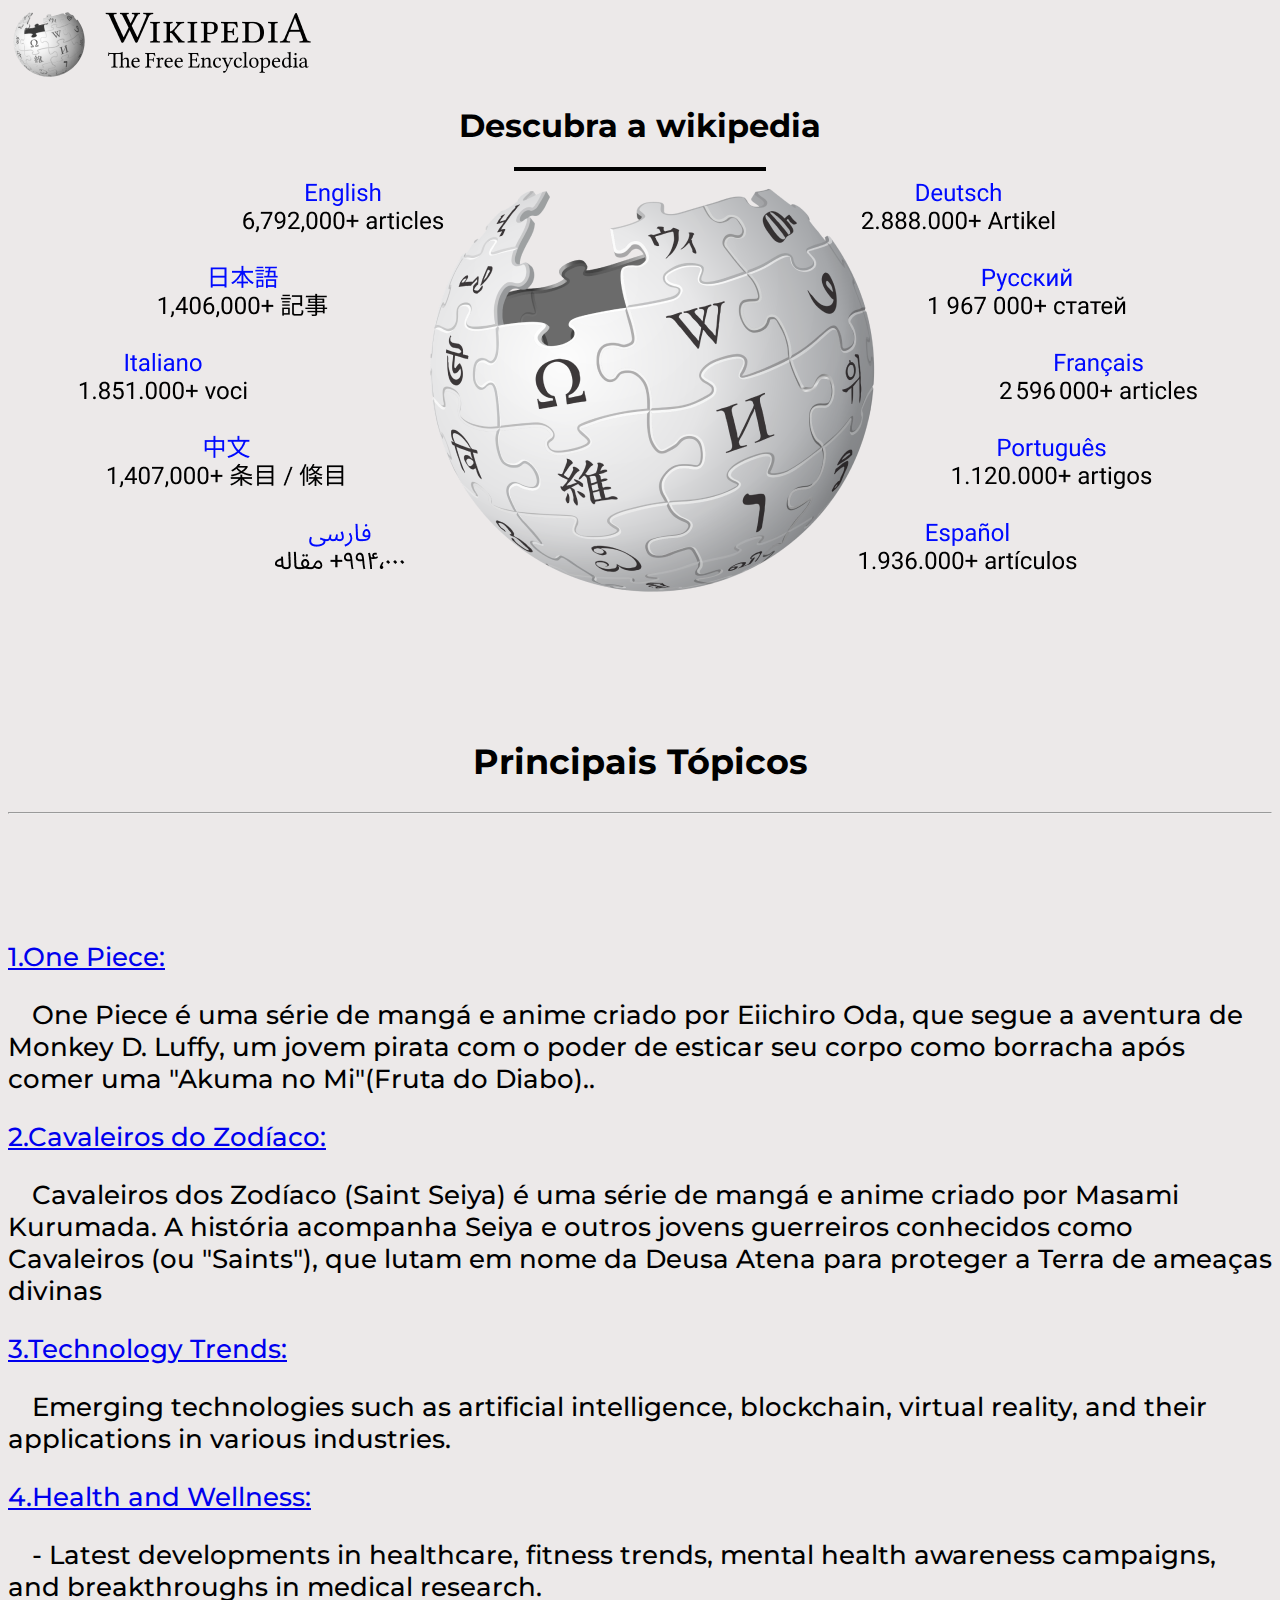
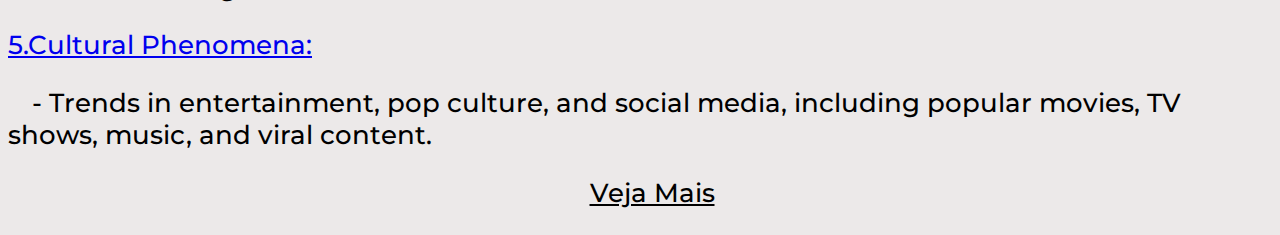
<file: index.html>
<!DOCTYPE html>
 <html>
 <head>
    <title>Wikipedia</title>
    <link rel="stylesheet" href="josue.css">
    <link rel="preconnect" href="https://fonts.googleapis.com">
    <link rel="preconnect" href="https://fonts.gstatic.com" crossorigin>
    <link href="https://fonts.googleapis.com/css2?family=Montserrat:ital,wght@0,100..900;1,100..900&display=swap" rel="stylesheet">
 </head>
 <body>
   
         <img src="logoWiki.png" alt="">

    <div class="ter">
        <h1>Descubra a wikipedia</h1>
        <hr class="tra-1">
        <img src="mundoWiki.png" alt="">
        <h2 class="ze">Principais Tópicos</h2>
        <hr class="traço2">
    </div>
    <div class="si">

        <a href="one piece.html">1.One Piece:</a>
        <p>One Piece é uma série de mangá e anime criado por Eiichiro Oda, que segue a aventura de Monkey D. Luffy, um jovem pirata com o poder  de esticar seu corpo como borracha após comer uma "Akuma no Mi"(Fruta do Diabo)..</p>
    
        <a href="cavaleiros.html">2.Cavaleiros do Zodíaco:</a>
        <p>Cavaleiros dos Zodíaco (Saint Seiya) é uma série de mangá e anime criado por Masami Kurumada. A história acompanha Seiya e outros jovens guerreiros conhecidos como Cavaleiros (ou "Saints"), que  lutam em nome da Deusa Atena para proteger a Terra de ameaças divinas</p>
    
        <a href="Technology Trends">3.Technology Trends:</a>
        <p>Emerging technologies such as artificial intelligence, blockchain, virtual reality, and their applications in various industries.</p>
        
        <a href="Health and Wellness">4.Health and Wellness:</a>
        <p>- Latest developments in healthcare, fitness trends, mental health awareness campaigns, and breakthroughs in medical research.</p>

        <a href="Cultural Phenomena">5.Cultural Phenomena:</a>
        <p>- Trends in entertainment, pop culture, and social media, including popular movies, TV shows, music, and viral content.</p>
    
        <p class="ter"><u>Veja Mais</u></p>
    </div>
 </body>
 </html>
</file>
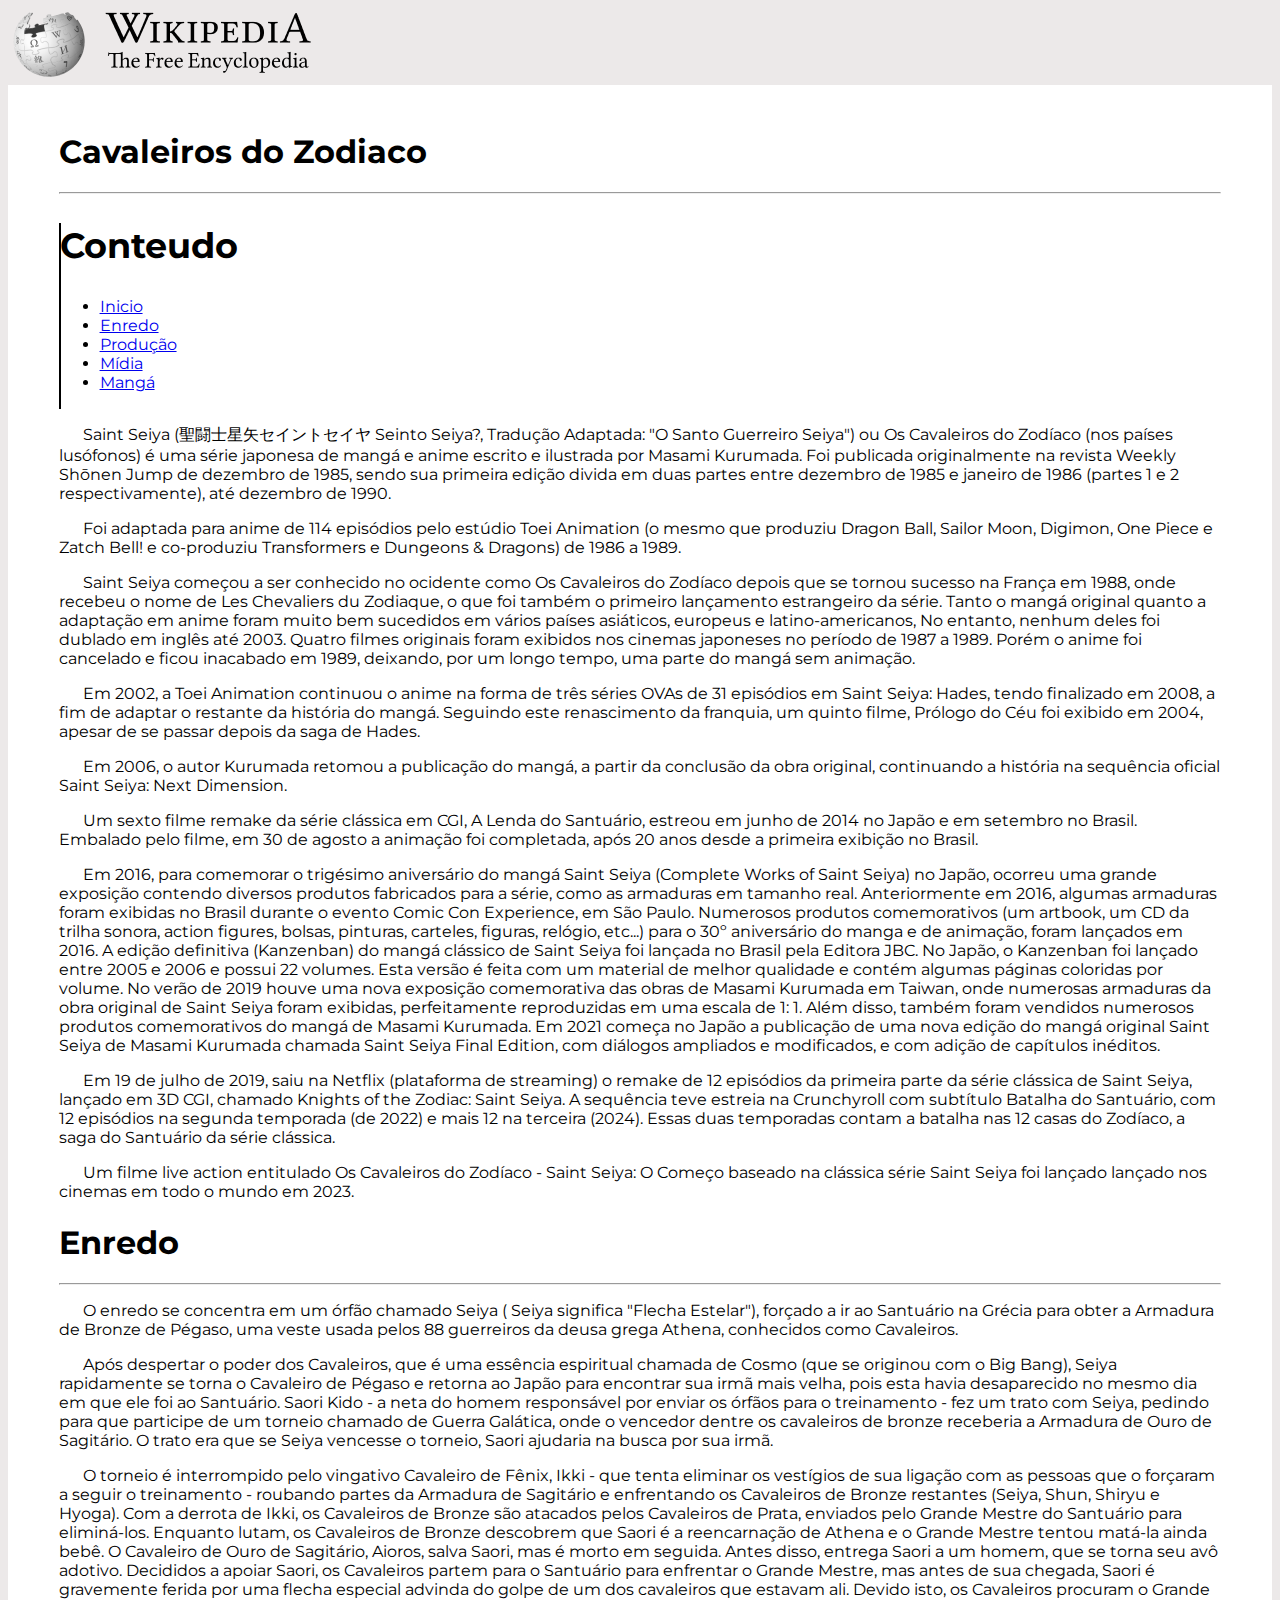
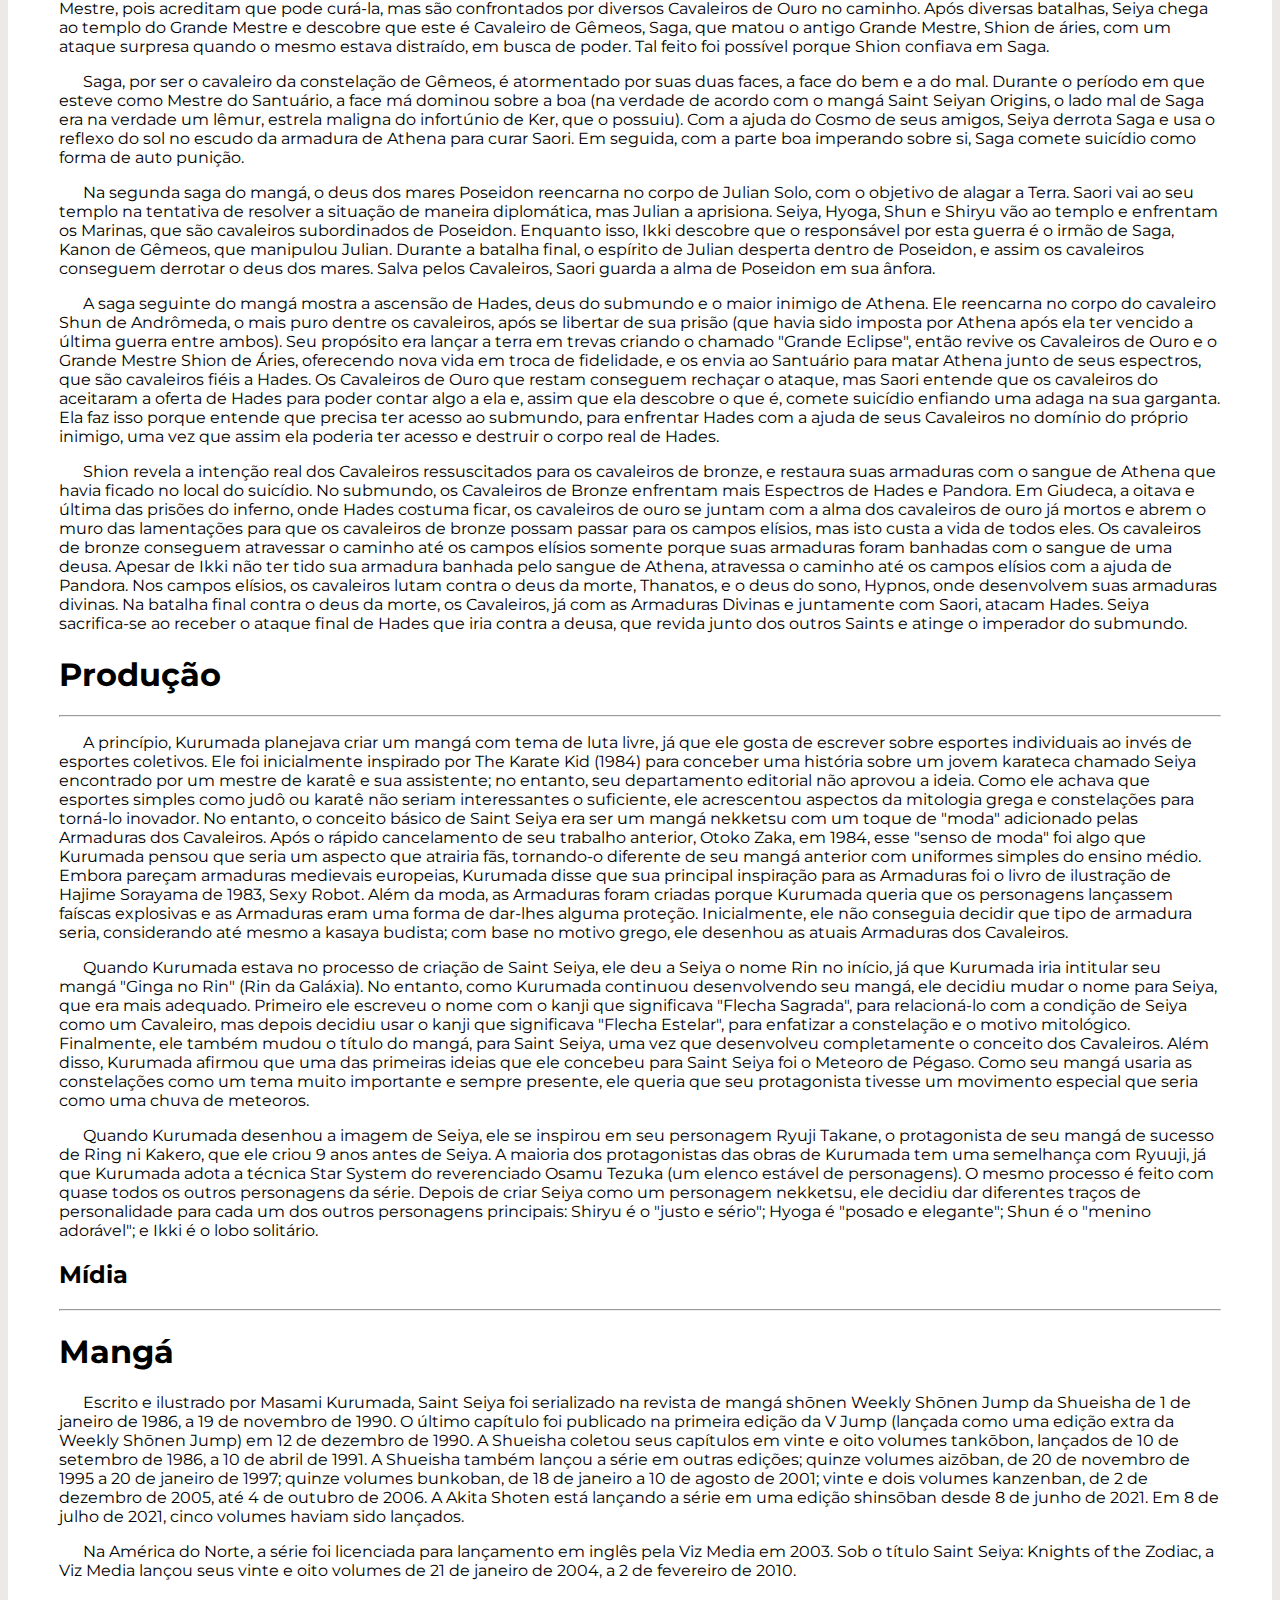
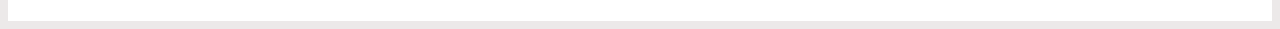
<file: cavaleiros.html>
<!DOCTYPE html>
 <html>
    <head>
        
        <title>cavaleiros do zodiaco</title>
        <link rel="stylesheet" href="josue.css">
        <link rel="stylesheet" href="josue.css">
        <link rel="preconnect" href="https://fonts.googleapis.com">
        <link rel="preconnect" href="https://fonts.gstatic.com" crossorigin>
        <link href="https://fonts.googleapis.com/css2?family=Montserrat:ital,wght@0,100..900;1,100..900&display=swap" rel="stylesheet">
    </head>
    <body>
        <a href="index.html"><img src="logoWiki.png" alt="">
        </a>


        <div class= "ki">

        <h1>Cavaleiros do Zodiaco</h1>

        <hr>

        <div class= "fx">

            <h2 class= "rio" > Conteudo </h2>
            <ul>
                <li><a href = "#ci" >Inicio</a></li>
                <li><a href = "#re" >Enredo</a></li>
                <li><a href = "#po" >Produção</a></li>
                <li><a href = "#ma" > Mídia</a></li>
                <li><a href = "#mg" > Mangá</a></li>
            </ul>
        </div>

        
        <p id = "ci"> Saint Seiya (聖闘士星矢セイントセイヤ Seinto Seiya?, Tradução Adaptada: "O Santo Guerreiro Seiya") ou Os Cavaleiros do Zodíaco (nos países lusófonos) é uma série japonesa de mangá e anime escrito e ilustrada por Masami Kurumada. Foi publicada originalmente na revista Weekly Shōnen Jump de dezembro de 1985, sendo sua primeira edição divida em duas partes entre dezembro de 1985 e janeiro de 1986 (partes 1 e 2 respectivamente), até dezembro de 1990.</p>

        <p>Foi adaptada para anime de 114 episódios pelo estúdio Toei Animation (o mesmo que produziu Dragon Ball, Sailor Moon, Digimon, One Piece e Zatch Bell! e co-produziu Transformers e Dungeons & Dragons) de 1986 a 1989.</p>

        <p>Saint Seiya começou a ser conhecido no ocidente como Os Cavaleiros do Zodíaco depois que se tornou sucesso na França em 1988, onde recebeu o nome de Les Chevaliers du Zodiaque, o que foi também o primeiro lançamento estrangeiro da série. Tanto o mangá original quanto a adaptação em anime foram muito bem sucedidos em vários países asiáticos, europeus e latino-americanos, No entanto, nenhum deles foi dublado em inglês até 2003. Quatro filmes originais foram exibidos nos cinemas japoneses no período de 1987 a 1989. Porém o anime foi cancelado e ficou inacabado em 1989, deixando, por um longo tempo, uma parte do mangá sem animação.</p>

        <p>Em 2002, a Toei Animation continuou o anime na forma de três séries OVAs de 31 episódios em Saint Seiya: Hades, tendo finalizado em 2008, a fim de adaptar o restante da história do mangá. Seguindo este renascimento da franquia, um quinto filme, Prólogo do Céu foi exibido em 2004, apesar de se passar depois da saga de Hades.</p>

        <p>Em 2006, o autor Kurumada retomou a publicação do mangá, a partir da conclusão da obra original, continuando a história na sequência oficial Saint Seiya: Next Dimension.</p>

        <P>Um sexto filme remake da série clássica em CGI, A Lenda do Santuário, estreou em junho de 2014 no Japão e em setembro no Brasil. Embalado pelo filme, em 30 de agosto a animação foi completada, após 20 anos desde a primeira exibição no Brasil.</P>

        <p>Em 2016, para comemorar o trigésimo aniversário do mangá Saint Seiya (Complete Works of Saint Seiya) no Japão, ocorreu uma grande exposição contendo diversos produtos fabricados para a série, como as armaduras em tamanho real. Anteriormente em 2016, algumas armaduras foram exibidas no Brasil durante o evento Comic Con Experience, em São Paulo. Numerosos produtos comemorativos (um artbook, um CD da trilha sonora, action figures, bolsas, pinturas, carteles, figuras, relógio, etc...) para o 30º aniversário do manga e de animação, foram lançados em 2016. A edição definitiva (Kanzenban) do mangá clássico de Saint Seiya foi lançada no Brasil pela Editora JBC. No Japão, o Kanzenban foi lançado entre 2005 e 2006 e possui 22 volumes. Esta versão é feita com um material de melhor qualidade e contém algumas páginas coloridas por volume. No verão de 2019 houve uma nova exposição comemorativa das obras de Masami Kurumada em Taiwan, onde numerosas armaduras da obra original de Saint Seiya foram exibidas, perfeitamente reproduzidas em uma escala de 1: 1. Além disso, também foram vendidos numerosos produtos comemorativos do mangá de Masami Kurumada. Em 2021 começa no Japão a publicação de uma nova edição do mangá original Saint Seiya de Masami Kurumada chamada Saint Seiya Final Edition, com diálogos ampliados e modificados, e com adição de capítulos inéditos.</p>

        <p>Em 19 de julho de 2019, saiu na Netflix (plataforma de streaming) o remake de 12 episódios da primeira parte da série clássica de Saint Seiya, lançado em 3D CGI, chamado Knights of the Zodiac: Saint Seiya. A sequência teve estreia na Crunchyroll com subtítulo Batalha do Santuário, com 12 episódios na segunda temporada (de 2022) e mais 12 na terceira (2024). Essas duas temporadas contam a batalha nas 12 casas do Zodíaco, a saga do Santuário da série clássica.</p>

        <p>Um filme live action entitulado Os Cavaleiros do Zodíaco - Saint Seiya: O Começo baseado na clássica série Saint Seiya foi lançado lançado nos cinemas em todo o mundo em 2023.</p>

        <h1 id= "re">Enredo</h1>
        <hr>

        <p>O enredo se concentra em um órfão chamado Seiya ( Seiya significa "Flecha Estelar"), forçado a ir ao Santuário na Grécia para obter a Armadura de Bronze de Pégaso, uma veste usada pelos 88 guerreiros da deusa grega Athena, conhecidos como Cavaleiros.</p>

        <p>Após despertar o poder dos Cavaleiros, que é uma essência espiritual chamada de Cosmo (que se originou com o Big Bang), Seiya rapidamente se torna o Cavaleiro de Pégaso e retorna ao Japão para encontrar sua irmã mais velha, pois esta havia desaparecido no mesmo dia em que ele foi ao Santuário. Saori Kido - a neta do homem responsável por enviar os órfãos para o treinamento - fez um trato com Seiya, pedindo para que participe de um torneio chamado de Guerra Galática, onde o vencedor dentre os cavaleiros de bronze receberia a Armadura de Ouro de Sagitário. O trato era que se Seiya vencesse o torneio, Saori ajudaria na busca por sua irmã.</p>

        <p>O torneio é interrompido pelo vingativo Cavaleiro de Fênix, Ikki - que tenta eliminar os vestígios de sua ligação com as pessoas que o forçaram a seguir o treinamento - roubando partes da Armadura de Sagitário e enfrentando os Cavaleiros de Bronze restantes (Seiya, Shun, Shiryu e Hyoga). Com a derrota de Ikki, os Cavaleiros de Bronze são atacados pelos Cavaleiros de Prata, enviados pelo Grande Mestre do Santuário para eliminá-los. Enquanto lutam, os Cavaleiros de Bronze descobrem que Saori é a reencarnação de Athena e o Grande Mestre tentou matá-la ainda bebê. O Cavaleiro de Ouro de Sagitário, Aioros, salva Saori, mas é morto em seguida. Antes disso, entrega Saori a um homem, que se torna seu avô adotivo. Decididos a apoiar Saori, os Cavaleiros partem para o Santuário para enfrentar o Grande Mestre, mas antes de sua chegada, Saori é gravemente ferida por uma flecha especial advinda do golpe de um dos cavaleiros que estavam ali. Devido isto, os Cavaleiros procuram o Grande Mestre, pois acreditam que pode curá-la, mas são confrontados por diversos Cavaleiros de Ouro no caminho. Após diversas batalhas, Seiya chega ao templo do Grande Mestre e descobre que este é Cavaleiro de Gêmeos, Saga, que matou o antigo Grande Mestre, Shion de áries, com um ataque surpresa quando o mesmo estava distraído, em busca de poder. Tal feito foi possível porque Shion confiava em Saga.</p>

        <p>Saga, por ser o cavaleiro da constelação de Gêmeos, é atormentado por suas duas faces, a face do bem e a do mal. Durante o período em que esteve como Mestre do Santuário, a face má dominou sobre a boa (na verdade de acordo com o mangá Saint Seiyan Origins, o lado mal de Saga era na verdade um lêmur, estrela maligna do infortúnio de Ker, que o possuiu). Com a ajuda do Cosmo de seus amigos, Seiya derrota Saga e usa o reflexo do sol no escudo da armadura de Athena para curar Saori. Em seguida, com a parte boa imperando sobre si, Saga comete suicídio como forma de auto punição.</p>

        <p>Na segunda saga do mangá, o deus dos mares Poseidon reencarna no corpo de Julian Solo, com o objetivo de alagar a Terra. Saori vai ao seu templo na tentativa de resolver a situação de maneira diplomática, mas Julian a aprisiona. Seiya, Hyoga, Shun e Shiryu vão ao templo e enfrentam os Marinas, que são cavaleiros subordinados de Poseidon. Enquanto isso, Ikki descobre que o responsável por esta guerra é o irmão de Saga, Kanon de Gêmeos, que manipulou Julian. Durante a batalha final, o espírito de Julian desperta dentro de Poseidon, e assim os cavaleiros conseguem derrotar o deus dos mares. Salva pelos Cavaleiros, Saori guarda a alma de Poseidon em sua ânfora.</p>

        <p>A saga seguinte do mangá mostra a ascensão de Hades, deus do submundo e o maior inimigo de Athena. Ele reencarna no corpo do cavaleiro Shun de Andrômeda, o mais puro dentre os cavaleiros, após se libertar de sua prisão (que havia sido imposta por Athena após ela ter vencido a última guerra entre ambos). Seu propósito era lançar a terra em trevas criando o chamado "Grande Eclipse", então revive os Cavaleiros de Ouro e o Grande Mestre Shion de Áries, oferecendo nova vida em troca de fidelidade, e os envia ao Santuário para matar Athena junto de seus espectros, que são cavaleiros fiéis a Hades. Os Cavaleiros de Ouro que restam conseguem rechaçar o ataque, mas Saori entende que os cavaleiros do aceitaram a oferta de Hades para poder contar algo a ela e, assim que ela descobre o que é, comete suicídio enfiando uma adaga na sua garganta. Ela faz isso porque entende que precisa ter acesso ao submundo, para enfrentar Hades com a ajuda de seus Cavaleiros no domínio do próprio inimigo, uma vez que assim ela poderia ter acesso e destruir o corpo real de Hades.</p>

        <p>Shion revela a intenção real dos Cavaleiros ressuscitados para os cavaleiros de bronze, e restaura suas armaduras com o sangue de Athena que havia ficado no local do suicídio. No submundo, os Cavaleiros de Bronze enfrentam mais Espectros de Hades e Pandora. Em Giudeca, a oitava e última das prisões do inferno, onde Hades costuma ficar, os cavaleiros de ouro se juntam com a alma dos cavaleiros de ouro já mortos e abrem o muro das lamentações para que os cavaleiros de bronze possam passar para os campos elísios, mas isto custa a vida de todos eles. Os cavaleiros de bronze conseguem atravessar o caminho até os campos elísios somente porque suas armaduras foram banhadas com o sangue de uma deusa. Apesar de Ikki não ter tido sua armadura banhada pelo sangue de Athena, atravessa o caminho até os campos elísios com a ajuda de Pandora. Nos campos elísios, os cavaleiros lutam contra o deus da morte, Thanatos, e o deus do sono, Hypnos, onde desenvolvem suas armaduras divinas. Na batalha final contra o deus da morte, os Cavaleiros, já com as Armaduras Divinas e juntamente com Saori, atacam Hades. Seiya sacrifica-se ao receber o ataque final de Hades que iria contra a deusa, que revida junto dos outros Saints e atinge o imperador do submundo.</p>

        <h1 id ="po">Produção</h1>
        <hr>

        <p>A princípio, Kurumada planejava criar um mangá com tema de luta livre, já que ele gosta de escrever sobre esportes individuais ao invés de esportes coletivos. Ele foi inicialmente inspirado por The Karate Kid (1984) para conceber uma história sobre um jovem karateca chamado Seiya encontrado por um mestre de karatê e sua assistente; no entanto, seu departamento editorial não aprovou a ideia. Como ele achava que esportes simples como judô ou karatê não seriam interessantes o suficiente, ele acrescentou aspectos da mitologia grega e constelações para torná-lo inovador. No entanto, o conceito básico de Saint Seiya era ser um mangá nekketsu com um toque de "moda" adicionado pelas Armaduras dos Cavaleiros. Após o rápido cancelamento de seu trabalho anterior, Otoko Zaka, em 1984, esse "senso de moda" foi algo que Kurumada pensou que seria um aspecto que atrairia fãs, tornando-o diferente de seu mangá anterior com uniformes simples do ensino médio. Embora pareçam armaduras medievais europeias, Kurumada disse que sua principal inspiração para as Armaduras foi o livro de ilustração de Hajime Sorayama de 1983, Sexy Robot. Além da moda, as Armaduras foram criadas porque Kurumada queria que os personagens lançassem faíscas explosivas e as Armaduras eram uma forma de dar-lhes alguma proteção. Inicialmente, ele não conseguia decidir que tipo de armadura seria, considerando até mesmo a kasaya budista; com base no motivo grego, ele desenhou as atuais Armaduras dos Cavaleiros.</p>

        <p>Quando Kurumada estava no processo de criação de Saint Seiya, ele deu a Seiya o nome Rin no início, já que Kurumada iria intitular seu mangá "Ginga no Rin" (Rin da Galáxia). No entanto, como Kurumada continuou desenvolvendo seu mangá, ele decidiu mudar o nome para Seiya, que era mais adequado. Primeiro ele escreveu o nome com o kanji que significava "Flecha Sagrada", para relacioná-lo com a condição de Seiya como um Cavaleiro, mas depois decidiu usar o kanji que significava "Flecha Estelar", para enfatizar a constelação e o motivo mitológico. Finalmente, ele também mudou o título do mangá, para Saint Seiya, uma vez que desenvolveu completamente o conceito dos Cavaleiros. Além disso, Kurumada afirmou que uma das primeiras ideias que ele concebeu para Saint Seiya foi o Meteoro de Pégaso. Como seu mangá usaria as constelações como um tema muito importante e sempre presente, ele queria que seu protagonista tivesse um movimento especial que seria como uma chuva de meteoros.</p>

        <p>Quando Kurumada desenhou a imagem de Seiya, ele se inspirou em seu personagem Ryuji Takane, o protagonista de seu mangá de sucesso de Ring ni Kakero, que ele criou 9 anos antes de Seiya. A maioria dos protagonistas das obras de Kurumada tem uma semelhança com Ryuuji, já que Kurumada adota a técnica Star System do reverenciado Osamu Tezuka (um elenco estável de personagens). O mesmo processo é feito com quase todos os outros personagens da série. Depois de criar Seiya como um personagem nekketsu, ele decidiu dar diferentes traços de personalidade para cada um dos outros personagens principais: Shiryu é o "justo e sério"; Hyoga é "posado e elegante"; Shun é o "menino adorável"; e Ikki é o lobo solitário.</p>

        <h2 id = "ma"> Mídia</h2>
        <hr>
        <h1 id = "mg"> Mangá</h1>

        <p>Escrito e ilustrado por Masami Kurumada, Saint Seiya foi serializado na revista de mangá shōnen Weekly Shōnen Jump da Shueisha de 1 de janeiro de 1986, a 19 de novembro de 1990. O último capítulo foi publicado na primeira edição da V Jump (lançada como uma edição extra da Weekly Shōnen Jump) em 12 de dezembro de 1990. A Shueisha coletou seus capítulos em vinte e oito volumes tankōbon, lançados de 10 de setembro de 1986, a 10 de abril de 1991. A Shueisha também lançou a série em outras edições; quinze volumes aizōban, de 20 de novembro de 1995 a 20 de janeiro de 1997; quinze volumes bunkoban, de 18 de janeiro a 10 de agosto de 2001; vinte e dois volumes kanzenban, de 2 de dezembro de 2005, até 4 de outubro de 2006. A Akita Shoten está lançando a série em uma edição shinsōban desde 8 de junho de 2021. Em 8 de julho de 2021, cinco volumes haviam sido lançados.</p>

        <p>Na América do Norte, a série foi licenciada para lançamento em inglês pela Viz Media em 2003. Sob o título Saint Seiya: Knights of the Zodiac, a Viz Media lançou seus vinte e oito volumes de 21 de janeiro de 2004, a 2 de fevereiro de 2010.</p>
        </div>
    </body>
 </html>
</file>
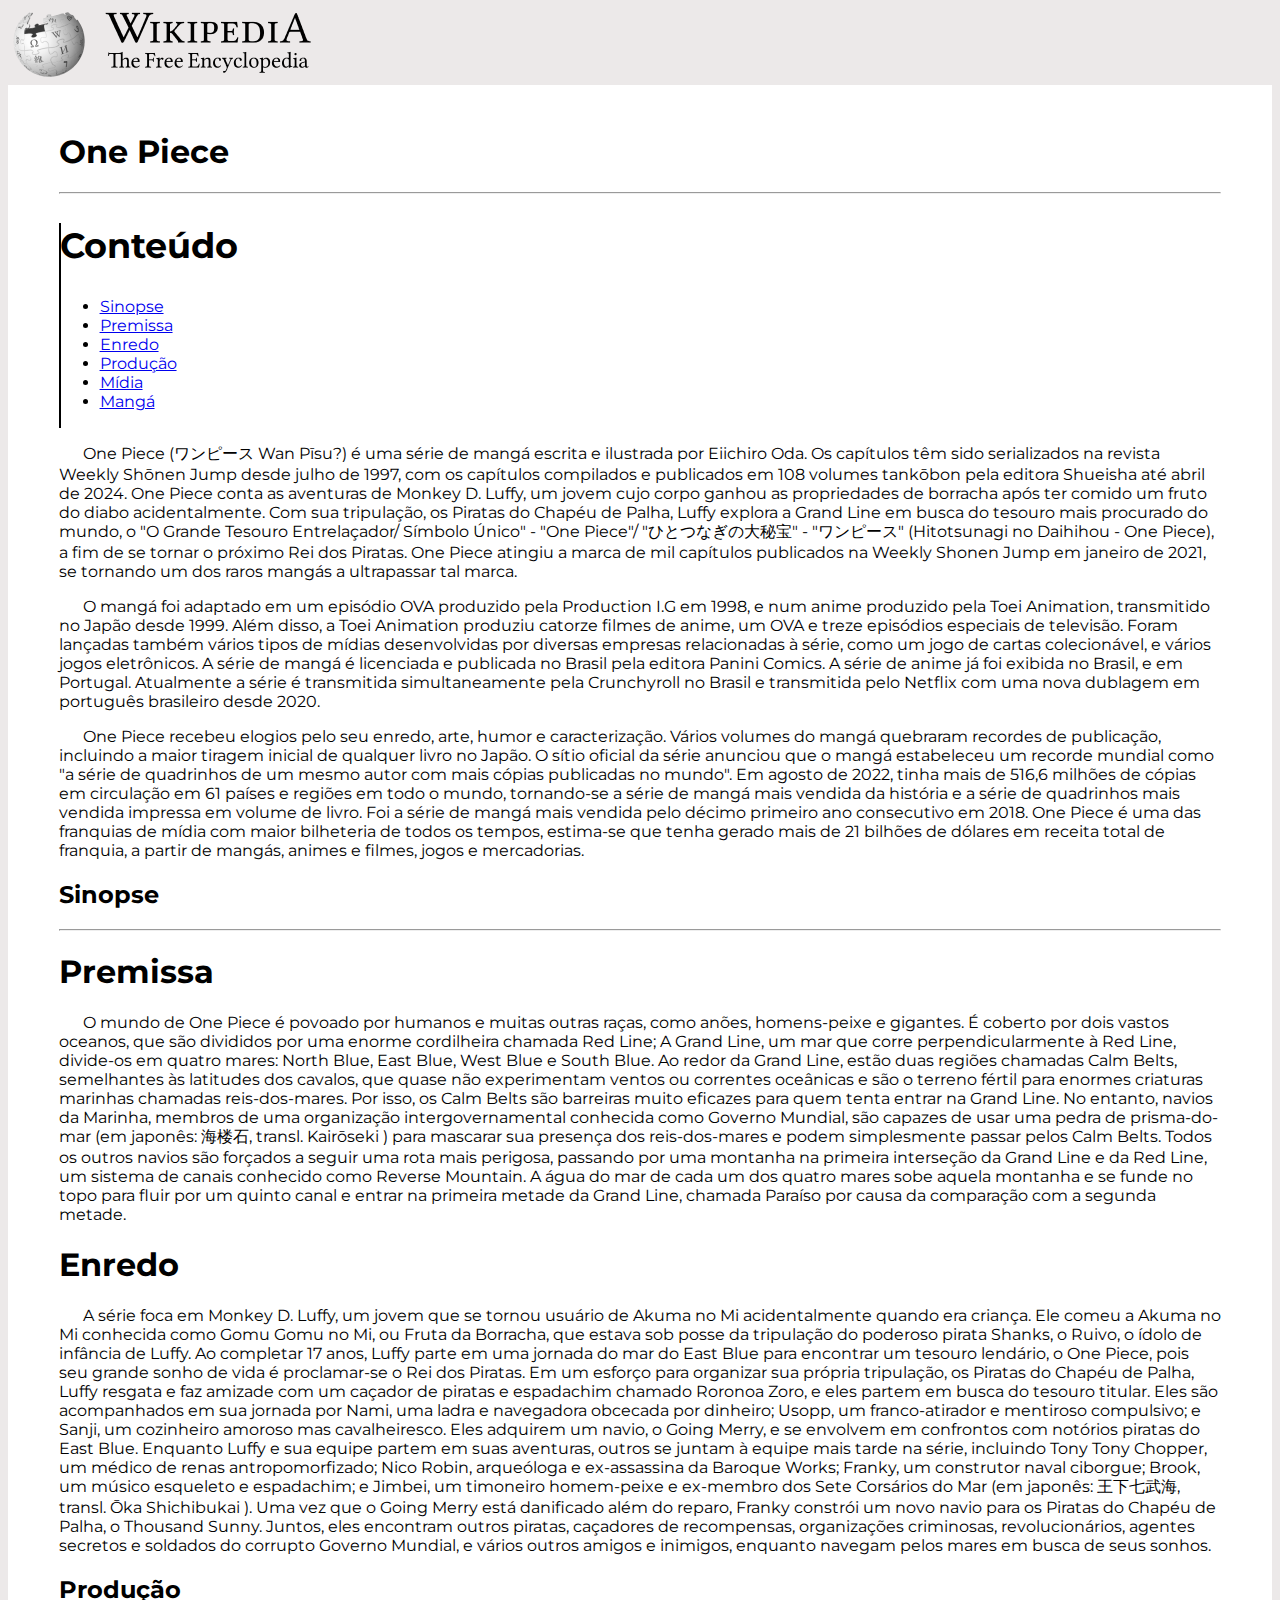
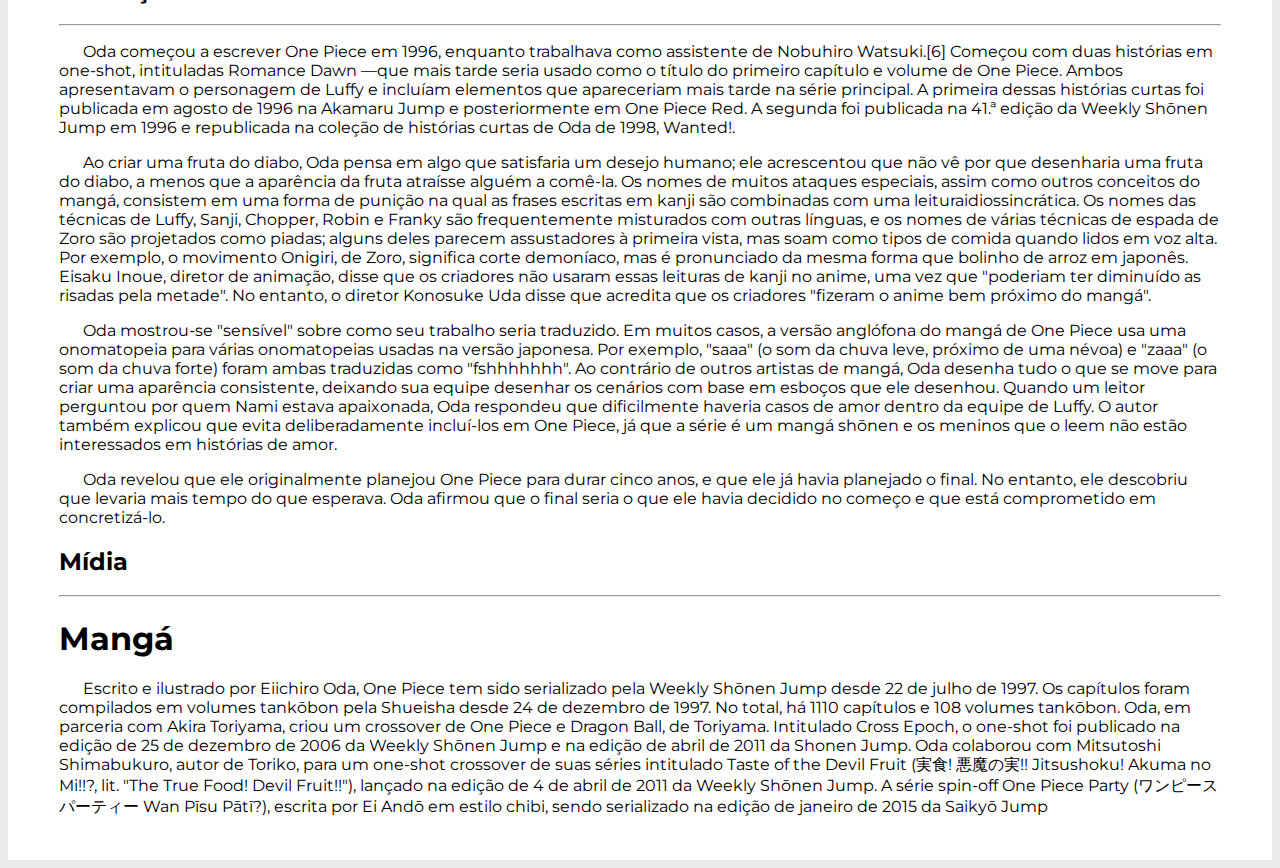
<file: one piece.html>
<!DOCTYPE html>
 <html>
 <head>
    <title>One Piece</title>

    <link rel="stylesheet" href="josue.css">
    <link rel="preconnect" href="https://fonts.googleapis.com">
    <link rel="preconnect" href="https://fonts.gstatic.com" crossorigin>
    <link href="https://fonts.googleapis.com/css2?family=Montserrat:ital,wght@0,100..900;1,100..900&display=swap" rel="stylesheet">
 </head>
 <body>
    
    <a href="index.html">

    <img src="logoWiki.png" alt="">
    </a>

    <div class= "ki">

        <h1>One Piece</h1><hr>

        <div class="fx">

            <h2 class="rio">Conteúdo</h2>
            <ul>
                <li><a href="#pse">Sinopse</a></li>
                <li><a href="#ssa">Premissa</a></li>
                <li><a href="#red">Enredo</a></li>
                <li><a href="#on">Produção</a></li>
                <li><a href="#mi">Mídia</a></li>
                <li><a href="#ng">Mangá</a></li>
            </ul>

        </div>

        <p>One Piece (ワンピース Wan Pīsu?) é uma série de mangá escrita e ilustrada por Eiichiro Oda. Os capítulos têm sido serializados na revista Weekly Shōnen Jump desde julho de 1997, com os capítulos compilados e publicados em 108 volumes tankōbon pela editora Shueisha até abril de 2024. One Piece conta as aventuras de Monkey D. Luffy, um jovem cujo corpo ganhou as propriedades de borracha após ter comido um fruto do diabo acidentalmente. Com sua tripulação, os Piratas do Chapéu de Palha, Luffy explora a Grand Line em busca do tesouro mais procurado do mundo, o "O Grande Tesouro Entrelaçador/ Símbolo Único" - "One Piece"/ "ひとつなぎの大秘宝" - "ワンピース" (Hitotsunagi no Daihihou - One Piece), a fim de se tornar o próximo Rei dos Piratas. One Piece atingiu a marca de mil capítulos publicados na Weekly Shonen Jump em janeiro de 2021, se tornando um dos raros mangás a ultrapassar tal marca.</p>

        <p>O mangá foi adaptado em um episódio OVA produzido pela Production I.G em 1998, e num anime produzido pela Toei Animation, transmitido no Japão desde 1999. Além disso, a Toei Animation produziu catorze filmes de anime, um OVA e treze episódios especiais de televisão. Foram lançadas também vários tipos de mídias desenvolvidas por diversas empresas relacionadas à série, como um jogo de cartas colecionável, e vários jogos eletrônicos. A série de mangá é licenciada e publicada no Brasil pela editora Panini Comics. A série de anime já foi exibida no Brasil, e em Portugal. Atualmente a série é transmitida simultaneamente pela Crunchyroll no Brasil e transmitida pelo Netflix com uma nova dublagem em português brasileiro desde 2020.</p>

        <p>One Piece recebeu elogios pelo seu enredo, arte, humor e caracterização. Vários volumes do mangá quebraram recordes de publicação, incluindo a maior tiragem inicial de qualquer livro no Japão. O sítio oficial da série anunciou que o mangá estabeleceu um recorde mundial como "a série de quadrinhos de um mesmo autor com mais cópias publicadas no mundo". Em agosto de 2022, tinha mais de 516,6 milhões de cópias em circulação em 61 países e regiões em todo o mundo, tornando-se a série de mangá mais vendida da história e a série de quadrinhos mais vendida impressa em volume de livro. Foi a série de mangá mais vendida pelo décimo primeiro ano consecutivo em 2018. One Piece é uma das franquias de mídia com maior bilheteria de todos os tempos, estima-se que tenha gerado mais de 21 bilhões de dólares em receita total de franquia, a partir de mangás, animes e filmes, jogos e mercadorias.</p>
    
        <h2 id="pse">Sinopse</h2><hr>

        <h1 id="ssa">Premissa</h1>

        <p>O mundo de One Piece é povoado por humanos e muitas outras raças, como anões, homens-peixe e gigantes. É coberto por dois vastos oceanos, que são divididos por uma enorme cordilheira chamada Red Line; A Grand Line, um mar que corre perpendicularmente à Red Line, divide-os em quatro mares: North Blue, East Blue, West Blue e South Blue. Ao redor da Grand Line, estão duas regiões chamadas Calm Belts, semelhantes às latitudes dos cavalos, que quase não experimentam ventos ou correntes oceânicas e são o terreno fértil para enormes criaturas marinhas chamadas reis-dos-mares. Por isso, os Calm Belts são barreiras muito eficazes para quem tenta entrar na Grand Line. No entanto, navios da Marinha, membros de uma organização intergovernamental conhecida como Governo Mundial, são capazes de usar uma pedra de prisma-do-mar (em japonês: 海楼石, transl. Kairōseki ) para mascarar sua presença dos reis-dos-mares e podem simplesmente passar pelos Calm Belts. Todos os outros navios são forçados a seguir uma rota mais perigosa, passando por uma montanha na primeira interseção da Grand Line e da Red Line, um sistema de canais conhecido como Reverse Mountain. A água do mar de cada um dos quatro mares sobe aquela montanha e se funde no topo para fluir por um quinto canal e entrar na primeira metade da Grand Line, chamada Paraíso por causa da comparação com a segunda metade.</p>

        <h1 id="red">Enredo</h1>

        <p>A série foca em Monkey D. Luffy, um jovem que se tornou usuário de Akuma no Mi acidentalmente quando era criança. Ele comeu a Akuma no Mi conhecida como Gomu Gomu no Mi, ou Fruta da Borracha, que estava sob posse da tripulação do poderoso pirata Shanks, o Ruivo, o ídolo de infância de Luffy. Ao completar 17 anos, Luffy parte em uma jornada do mar do East Blue para encontrar um tesouro lendário, o One Piece, pois seu grande sonho de vida é proclamar-se o Rei dos Piratas. Em um esforço para organizar sua própria tripulação, os Piratas do Chapéu de Palha, Luffy resgata e faz amizade com um caçador de piratas e espadachim chamado Roronoa Zoro, e eles partem em busca do tesouro titular. Eles são acompanhados em sua jornada por Nami, uma ladra e navegadora obcecada por dinheiro; Usopp, um franco-atirador e mentiroso compulsivo; e Sanji, um cozinheiro amoroso mas cavalheiresco. Eles adquirem um navio, o Going Merry, e se envolvem em confrontos com notórios piratas do East Blue. Enquanto Luffy e sua equipe partem em suas aventuras, outros se juntam à equipe mais tarde na série, incluindo Tony Tony Chopper, um médico de renas antropomorfizado; Nico Robin, arqueóloga e ex-assassina da Baroque Works; Franky, um construtor naval ciborgue; Brook, um músico esqueleto e espadachim; e Jimbei, um timoneiro homem-peixe e ex-membro dos Sete Corsários do Mar (em japonês: 王下七武海, transl. Ōka Shichibukai ). Uma vez que o Going Merry está danificado além do reparo, Franky constrói um novo navio para os Piratas do Chapéu de Palha, o Thousand Sunny. Juntos, eles encontram outros piratas, caçadores de recompensas, organizações criminosas, revolucionários, agentes secretos e soldados do corrupto Governo Mundial, e vários outros amigos e inimigos, enquanto navegam pelos mares em busca de seus sonhos.</p>

        
        <h2 id="on">Produção</h2>
        <hr>
        <p>Oda começou a escrever One Piece em 1996, enquanto trabalhava como assistente de Nobuhiro Watsuki.[6] Começou com duas histórias em one-shot, intituladas Romance Dawn —que mais tarde seria usado como o título do primeiro capítulo e volume de One Piece. Ambos apresentavam o personagem de Luffy e incluíam elementos que apareceriam mais tarde na série principal. A primeira dessas histórias curtas foi publicada em agosto de 1996 na Akamaru Jump e posteriormente em One Piece Red. A segunda foi publicada na 41.ª edição da Weekly Shōnen Jump em 1996 e republicada na coleção de histórias curtas de Oda de 1998, Wanted!.</p>
        <p>Ao criar uma fruta do diabo, Oda pensa em algo que satisfaria um desejo humano; ele acrescentou que não vê por que desenharia uma fruta do diabo, a menos que a aparência da fruta atraísse alguém a comê-la. Os nomes de muitos ataques especiais, assim como outros conceitos do mangá, consistem em uma forma de punição na qual as frases escritas em kanji são combinadas com uma leituraidiossincrática. Os nomes das técnicas de Luffy, Sanji, Chopper, Robin e Franky são frequentemente misturados com outras línguas, e os nomes de várias técnicas de espada de Zoro são projetados como piadas; alguns deles parecem assustadores à primeira vista, mas soam como tipos de comida quando lidos em voz alta. Por exemplo, o movimento Onigiri, de Zoro, significa corte demoníaco, mas é pronunciado da mesma forma que bolinho de arroz em japonês. Eisaku Inoue, diretor de animação, disse que os criadores não usaram essas leituras de kanji no anime, uma vez que "poderiam ter diminuído as risadas pela metade". No entanto, o diretor Konosuke Uda disse que acredita que os criadores "fizeram o anime bem próximo do mangá".</p>
        <p>Oda mostrou-se "sensível" sobre como seu trabalho seria traduzido. Em muitos casos, a versão anglófona do mangá de One Piece usa uma onomatopeia para várias onomatopeias usadas na versão japonesa. Por exemplo, "saaa" (o som da chuva leve, próximo de uma névoa) e "zaaa" (o som da chuva forte) foram ambas traduzidas como "fshhhhhhh". Ao contrário de outros artistas de mangá, Oda desenha tudo o que se move para criar uma aparência consistente, deixando sua equipe desenhar os cenários com base em esboços que ele desenhou. Quando um leitor perguntou por quem Nami estava apaixonada, Oda respondeu que dificilmente haveria casos de amor dentro da equipe de Luffy. O autor também explicou que evita deliberadamente incluí-los em One Piece, já que a série é um mangá shōnen e os meninos que o leem não estão interessados em histórias de amor.</p>
        <p>Oda revelou que ele originalmente planejou One Piece para durar cinco anos, e que ele já havia planejado o final. No entanto, ele descobriu que levaria mais tempo do que esperava. Oda afirmou que o final seria o que ele havia decidido no começo e que está comprometido em concretizá-lo.</p>

        <h2 id="mi">Mídia</h2><hr>

        <h1 id="ng">Mangá</h1>
        <p>Escrito e ilustrado por Eiichiro Oda, One Piece tem sido serializado pela Weekly Shōnen Jump desde 22 de julho de 1997. Os capítulos foram compilados em volumes tankōbon pela Shueisha desde 24 de dezembro de 1997. No total, há 1110 capítulos e 108 volumes tankōbon. Oda, em parceria com Akira Toriyama, criou um crossover de One Piece e Dragon Ball, de Toriyama. Intitulado Cross Epoch, o one-shot foi publicado na edição de 25 de dezembro de 2006 da Weekly Shōnen Jump e na edição de abril de 2011 da Shonen Jump. Oda colaborou com Mitsutoshi Shimabukuro, autor de Toriko, para um one-shot crossover de suas séries intitulado Taste of the Devil Fruit (実食! 悪魔の実!! Jitsushoku! Akuma no Mi!!?, lit. "The True Food! Devil Fruit!!"), lançado na edição de 4 de abril de 2011 da Weekly Shōnen Jump. A série spin-off One Piece Party (ワンピースパーティー Wan Pīsu Pātī?), escrita por Ei Andō em estilo chibi, sendo serializado na edição de janeiro de 2015 da Saikyō Jump</p>
    
    </div>

 </body>
 </html>
</file>
<file: josue.css>
body{
    background-color: rgb(236, 233, 233);
    font-family: "Montserrat" , sans-serif;
    margin: 0,2%,0,2%;
    }

.ter{
    text-align: center;

    }

.tra-1{
    border: 2px solid black;
    margin-left: 40%;
    margin-right: 40%;
      }

.tra-2{
    border: 2px solid black;
    margin-left: 39%;
    margin-right: 39%;
      }

.ze{
    font-size: 35px;
    margin-top: 10%;
   }

p{ text-indent: 1.5rem;}

.si{
    font-size: 26px ;
    margin-top: 10%;
    font-weight: 500;
   }

.ki{
    background-color: white;
    padding-left: 4%;
    padding-right: 4%;
    padding-top: 2%;
    padding-bottom: 2%;
   }


.fx{
    border-left: 1px solid;
    border-right: 1px solid;
    border-bottom: 1px solid;
    margin-right: 90rem;
   }

.rio{
    border-bottom: 1px solid;
    border-top: 1px solid;
    background-color: rgb(10,181,248);
    text-align: center;
    font-size: 35px;
    }
</file>
